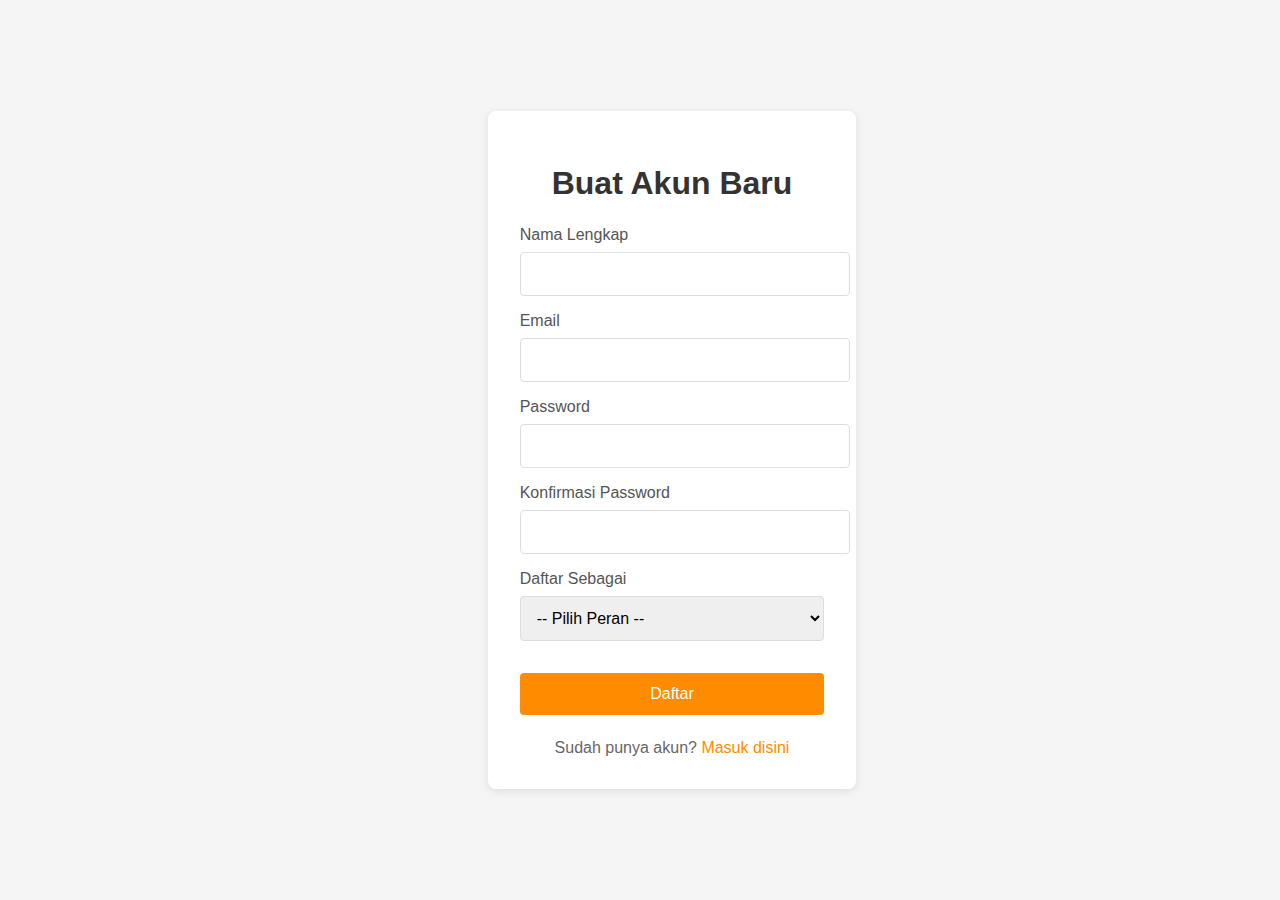
<file: daftar.html>
<!DOCTYPE html>
<html lang="id">
<head>
    <meta charset="UTF-8">
    <meta name="viewport" content="width=device-width, initial-scale=1.0">
    <title>Daftar - Situs Saya</title>
    <style>
        body {
            font-family: 'Segoe UI', Tahoma, Geneva, Verdana, sans-serif;
            background-color: #f5f5f5;
            display: flex;
            justify-content: center;
            align-items: center;
            height: 100vh;
            margin: 0;
        }
        .register-container {
            background-color: white;
            padding: 2rem;
            border-radius: 8px;
            box-shadow: 0 2px 10px rgba(0, 0, 0, 0.1);
            width: 100%;
            max-width: 400px;
        }
        h1 {
            color: #333;
            text-align: center;
            margin-bottom: 1.5rem;
        }
        .form-group {
            margin-bottom: 1rem;
        }
        label {
            display: block;
            margin-bottom: 0.5rem;
            color: #555;
        }
        input, select {
            width: 100%;
            padding: 0.75rem;
            border: 1px solid #ddd;
            border-radius: 4px;
            font-size: 1rem;
        }
        button {
            width: 100%;
            padding: 0.75rem;
            background-color: #FF8C00;
            color: white;
            border: none;
            border-radius: 4px;
            font-size: 1rem;
            cursor: pointer;
            margin-top: 1rem;
            transition: background-color 0.3s;
        }
        button:hover {
            background-color: #FF7000;
        }
        .login-link {
            text-align: center;
            margin-top: 1.5rem;
            color: #666;
        }
        .login-link a {
            color: #FF8C00;
            text-decoration: none;
            font-weight: 500;
        }
    </style>
</head>
<body>
    <form action="daftar.php" method="POST">
        <div class="register-container">
            <h1>Buat Akun Baru</h1>
            <form action="/daftar" method="POST">
                <div class="form-group">
                    <label for="nama">Nama Lengkap</label>
                    <input type="text" id="nama" name="nama" required>
                </div>
                <div class="form-group">
                    <label for="email">Email</label>
                    <input type="email" id="email" name="email" required>
                </div>
                <div class="form-group">
                    <label for="password">Password</label>
                    <input type="password" id="password" name="password" required minlength="6">
                </div>
                <div class="form-group">
                    <label for="confirm-password">Konfirmasi Password</label>
                    <input type="password" id="confirm-password" name="confirm-password" required>
                </div>
    
                <!-- Tambahan Pilihan Role -->
                <div class="form-group">
                    <label for="role">Daftar Sebagai</label>
                    <select id="role" name="role" required>
                        <option value="">-- Pilih Peran --</option>
                        <option value="seniman">Seniman</option>
                        <option value="pengunjung">Penikmat Seni</option>
                    </select>
                </div>
    
                <button type="submit">Daftar</button>
            </form>
            <div class="login-link">
                Sudah punya akun? <a href="login.html">Masuk disini</a>
            </div>
        </div>
    </form>
</body>
</html>
</file>
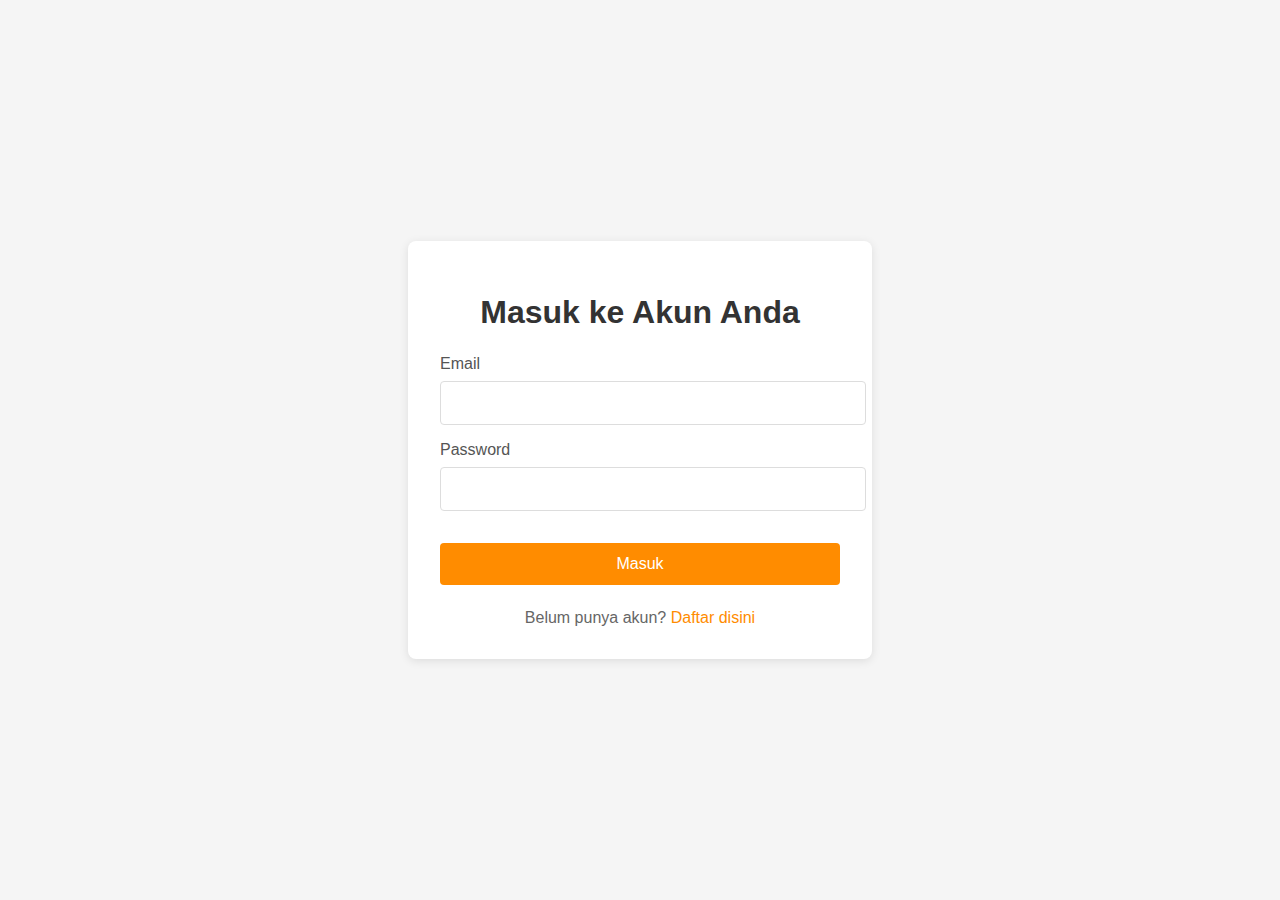
<file: login.html>
<!DOCTYPE html>
<html lang="id">
<head>
    <meta charset="UTF-8">
    <meta name="viewport" content="width=device-width, initial-scale=1.0">
    <title>Login - Situs Saya</title>
    <style>
        body {
            font-family: 'Segoe UI', Tahoma, Geneva, Verdana, sans-serif;
            background-color: #f5f5f5;
            display: flex;
            justify-content: center;
            align-items: center;
            height: 100vh;
            margin: 0;
        }
        .login-container {
            background-color: white;
            padding: 2rem;
            border-radius: 8px;
            box-shadow: 0 2px 10px rgba(0, 0, 0, 0.1);
            width: 100%;
            max-width: 400px;
        }
        h1 {
            color: #333;
            text-align: center;
            margin-bottom: 1.5rem;
        }
        .form-group {
            margin-bottom: 1rem;
        }
        label {
            display: block;
            margin-bottom: 0.5rem;
            color: #555;
        }
        input {
            width: 100%;
            padding: 0.75rem;
            border: 1px solid #ddd;
            border-radius: 4px;
            font-size: 1rem;
        }
        button {
            width: 100%;
            padding: 0.75rem;
            background-color: #FF8C00; /* Warna orange */
            color: white;
            border: none;
            border-radius: 4px;
            font-size: 1rem;
            cursor: pointer;
            margin-top: 1rem;
            transition: background-color 0.3s;
        }
        button:hover {
            background-color: #FF7000; /* Warna orange lebih gelap saat hover */
        }
        .register-link {
            text-align: center;
            margin-top: 1.5rem;
            color: #666;
        }
        .register-link a {
            color: #FF8C00; /* Warna orange */
            text-decoration: none;
            font-weight: 500;
        }
    </style>
</head>
<body>
    <div class="login-container">
        <h1>Masuk ke Akun Anda</h1>
        <form action="login.php" method="POST">
            <div class="form-group">
                <label for="email">Email</label>
                <input type="email" id="email" name="email" required>
            </div>
            <div class="form-group">
                <label for="password">Password</label>
                <input type="password" id="password" name="password" required>
            </div>
            <button type="submit">Masuk</button>
        </form>
        <div class="register-link">
            Belum punya akun? <a href="daftar.html">Daftar disini</a>
        </div>
    </div>
</body>
</html>
</file>
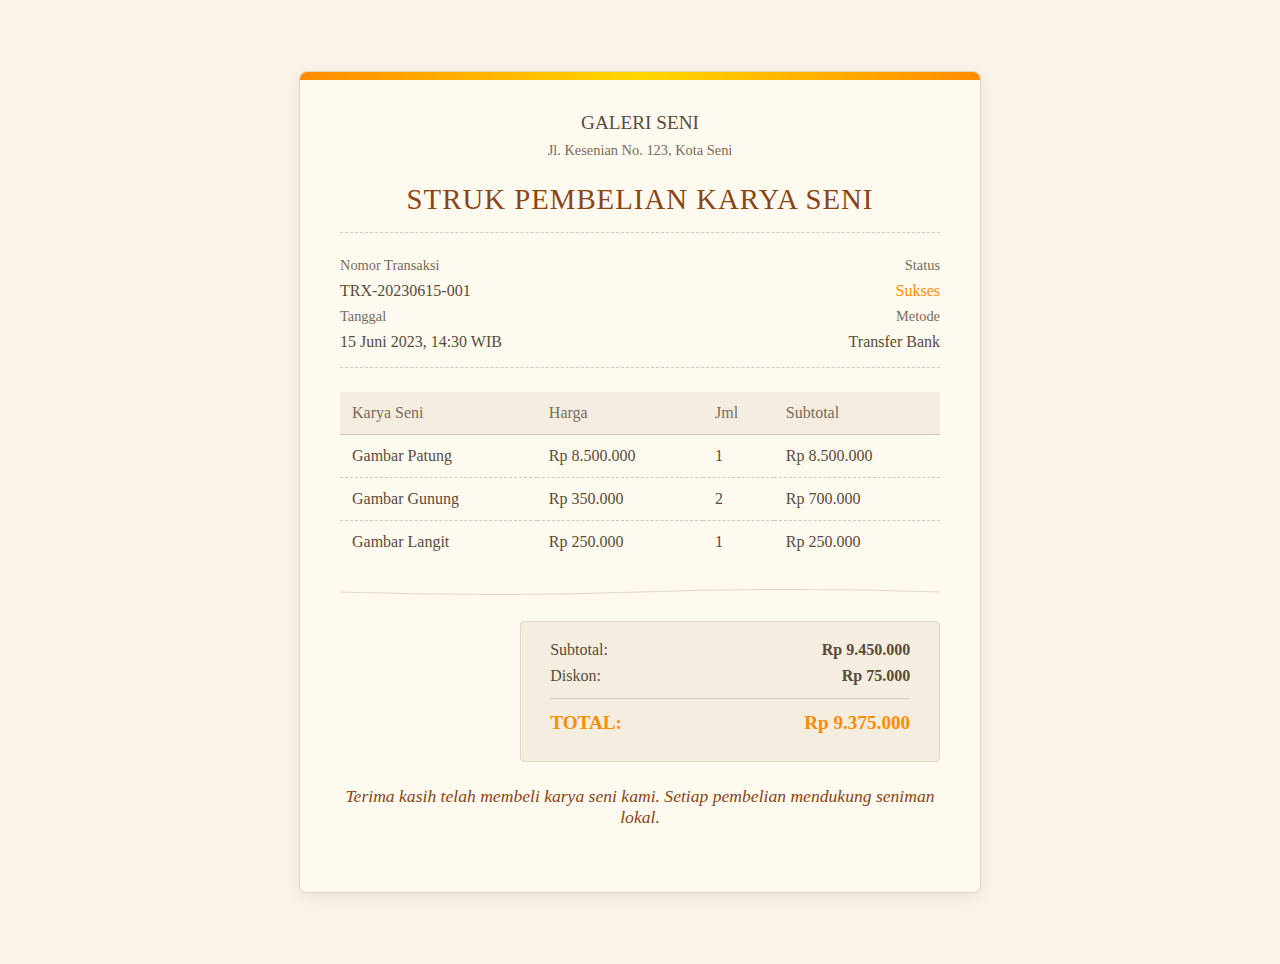
<file: struck.html>
<!DOCTYPE html>
<html lang="id">
<head>
    <meta charset="UTF-8">
    <meta name="viewport" content="width=device-width, initial-scale=1.0">
    <title>Struk Pembelian Karya Seni</title>
    <style>
        body {
            font-family: 'Georgia', serif;
            background-color: #f9f3e9;
            display: flex;
            justify-content: center;
            align-items: center;
            min-height: 100vh;
            margin: 0;
            padding: 2rem 0;
            color: #5a4a3a;
        }
        .receipt-container {
            background-color: #fffaf0;
            padding: 2.5rem;
            border-radius: 8px;
            box-shadow: 0 4px 15px rgba(0, 0, 0, 0.08);
            width: 100%;
            max-width: 600px;
            border: 1px solid #e0d6c2;
            position: relative;
            overflow: hidden;
        }
        .receipt-container::before {
            content: "";
            position: absolute;
            top: 0;
            left: 0;
            right: 0;
            height: 8px;
            background: linear-gradient(90deg, #FF8C00, #FFD700, #FF8C00);
        }
        h1 {
            color: #8B4513;
            text-align: center;
            margin-bottom: 1.5rem;
            font-size: 1.8rem;
            font-weight: normal;
            letter-spacing: 1px;
            border-bottom: 1px dashed #d4c9b8;
            padding-bottom: 1rem;
        }
        .receipt-header {
            text-align: center;
            margin-bottom: 1.5rem;
        }
        .receipt-header img {
            max-width: 120px;
            margin-bottom: 1rem;
        }
        .receipt-title {
            font-size: 1.2rem;
            color: #5a4a3a;
            margin-bottom: 0.5rem;
        }
        .receipt-info {
            display: flex;
            justify-content: space-between;
            margin-bottom: 1.5rem;
            padding-bottom: 1rem;
            border-bottom: 1px dashed #d4c9b8;
        }
        .receipt-info div {
            display: flex;
            flex-direction: column;
            gap: 0.5rem;
        }
        .receipt-info span {
            color: #7a6b5a;
            font-size: 0.9rem;
        }
        .receipt-info strong {
            color: #5a4a3a;
            font-weight: normal;
        }
        .receipt-table {
            width: 100%;
            border-collapse: collapse;
            margin-bottom: 1.5rem;
        }
        .receipt-table th {
            background-color: #f5eee0;
            padding: 0.75rem;
            text-align: left;
            color: #7a6b5a;
            border-bottom: 1px solid #d4c9b8;
            font-weight: normal;
        }
        .receipt-table td {
            padding: 0.75rem;
            border-bottom: 1px dashed #d4c9b8;
            color: #5a4a3a;
        }
        .receipt-table tr:last-child td {
            border-bottom: none;
        }
        .receipt-total {
            display: flex;
            justify-content: flex-end;
            margin-top: 1rem;
        }
        .total-box {
            background-color: #f5eee0;
            padding: 1.2rem 1.8rem;
            border-radius: 4px;
            text-align: right;
            width: 60%;
            border: 1px solid #e0d6c2;
        }
        .total-box div {
            margin-bottom: 0.5rem;
            display: flex;
            justify-content: space-between;
        }
        .grand-total {
            font-size: 1.2rem;
            font-weight: bold;
            color: #FF8C00;
            margin-top: 0.8rem;
            padding-top: 0.8rem;
            border-top: 1px solid #d4c9b8;
        }
        .receipt-footer {
            text-align: center;
            margin-top: 2rem;
            font-size: 0.85rem;
            color: #7a6b5a;
            border-top: 1px dashed #d4c9b8;
            padding-top: 1rem;
        }
        .artistic-border {
            height: 10px;
            background: url('data:image/svg+xml;utf8,<svg xmlns="http://www.w3.org/2000/svg" viewBox="0 0 100 10" preserveAspectRatio="none"><path d="M0,5 Q25,10 50,5 T100,5" fill="none" stroke="%23d4c9b8" stroke-width="1"/></svg>') repeat-x;
            margin: 1.5rem 0;
            opacity: 0.7;
        }
        .thank-you {
            font-style: italic;
            text-align: center;
            color: #8B4513;
            margin: 1.5rem 0;
            font-size: 1.1rem;
        }
    </style>
</head>
<body>
    <div class="receipt-container">
        <div class="receipt-header">
            <div class="receipt-title">GALERI SENI</div>
            <div style="font-size: 0.9rem; color: #7a6b5a;">Jl. Kesenian No. 123, Kota Seni</div>
        </div>
        
        <h1>STRUK PEMBELIAN KARYA SENI</h1>
        
        <div class="receipt-info">
            <div>
                <span>Nomor Transaksi</span>
                <strong>TRX-20230615-001</strong>
                <span>Tanggal</span>
                <strong>15 Juni 2023, 14:30 WIB</strong>
            </div>
            <div style="text-align: right;">
                <span>Status</span>
                <strong style="color: #FF8C00;">Sukses</strong>
                <span>Metode</span>
                <strong>Transfer Bank</strong>
            </div>
        </div>
        
        <table class="receipt-table">
            <thead>
                <tr>
                    <th>Karya Seni</th>
                    <th>Harga</th>
                    <th>Jml</th>
                    <th>Subtotal</th>
                </tr>
            </thead>
            <tbody>
                <tr>
                    <td>Gambar Patung</td>
                    <td>Rp 8.500.000</td>
                    <td>1</td>
                    <td>Rp 8.500.000</td>
                </tr>
                <tr>
                    <td>Gambar Gunung</td>
                    <td>Rp 350.000</td>
                    <td>2</td>
                    <td>Rp 700.000</td>
                </tr>
                <tr>
                    <td>Gambar Langit</td>
                    <td>Rp 250.000</td>
                    <td>1</td>
                    <td>Rp 250.000</td>
                </tr>
            </tbody>
        </table>
        
        <div class="artistic-border"></div>
        
        <div class="receipt-total">
            <div class="total-box">
                <div>
                    <span>Subtotal: </span>
                    <strong>Rp 9.450.000</strong>
                </div>
                <div>
                    <span>Diskon: </span>
                    <strong>Rp 75.000</strong>
                </div>
                <div class="grand-total">
                    <span>TOTAL: </span>
                    <strong>Rp 9.375.000</strong>
                </div>
            </div>
        </div>
        
        <div class="thank-you">
            Terima kasih telah membeli karya seni kami. Setiap pembelian mendukung seniman lokal.
        </div>
        
    </div>
</body>
</html>
</file>
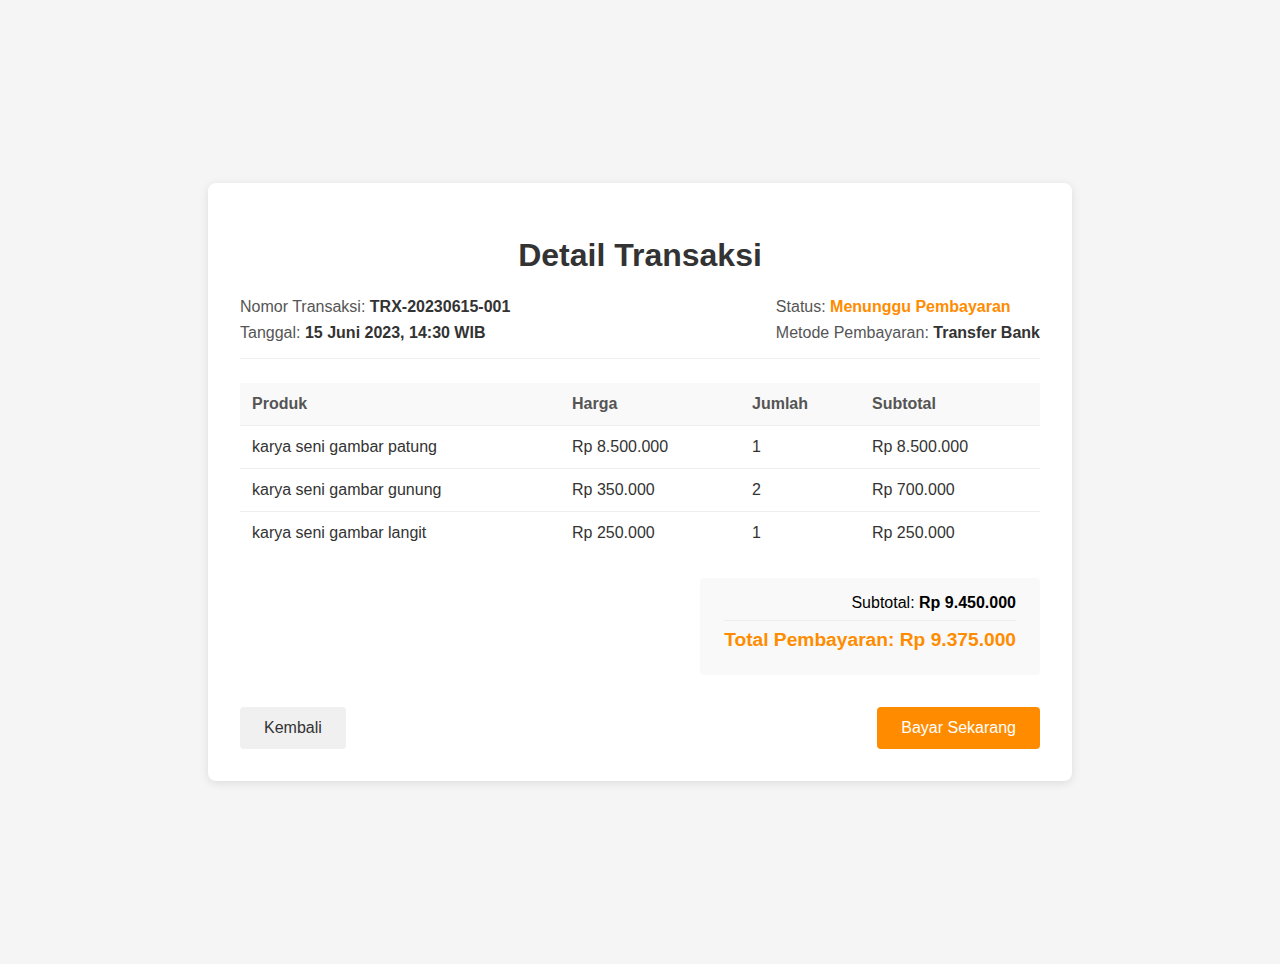
<file: transaksi.html>
<!DOCTYPE html>
<html lang="id">
<head>
    <meta charset="UTF-8">
    <meta name="viewport" content="width=device-width, initial-scale=1.0">
    <title>Transaksi - Situs Saya</title>
    <style>
        body {
            font-family: 'Segoe UI', Tahoma, Geneva, Verdana, sans-serif;
            background-color: #f5f5f5;
            display: flex;
            justify-content: center;
            align-items: center;
            min-height: 100vh;
            margin: 0;
            padding: 2rem 0;
        }
        .transaction-container {
            background-color: white;
            padding: 2rem;
            border-radius: 8px;
            box-shadow: 0 2px 10px rgba(0, 0, 0, 0.1);
            width: 100%;
            max-width: 800px;
        }
        h1 {
            color: #333;
            text-align: center;
            margin-bottom: 1.5rem;
        }
        .transaction-header {
            display: flex;
            justify-content: space-between;
            margin-bottom: 1.5rem;
            padding-bottom: 1rem;
            border-bottom: 1px solid #eee;
        }
        .transaction-info {
            display: flex;
            flex-direction: column;
            gap: 0.5rem;
        }
        .transaction-info span {
            color: #555;
        }
        .transaction-info strong {
            color: #333;
        }
        .transaction-table {
            width: 100%;
            border-collapse: collapse;
            margin-bottom: 1.5rem;
        }
        .transaction-table th {
            background-color: #f9f9f9;
            padding: 0.75rem;
            text-align: left;
            color: #555;
            border-bottom: 1px solid #eee;
        }
        .transaction-table td {
            padding: 0.75rem;
            border-bottom: 1px solid #eee;
            color: #333;
        }
        .transaction-table tr:last-child td {
            border-bottom: none;
        }
        .transaction-total {
            display: flex;
            justify-content: flex-end;
            margin-top: 1rem;
        }
        .total-box {
            background-color: #f9f9f9;
            padding: 1rem 1.5rem;
            border-radius: 4px;
            text-align: right;
        }
        .total-box div {
            margin-bottom: 0.5rem;
        }
        .grand-total {
            font-size: 1.2rem;
            font-weight: bold;
            color: #FF8C00;
            margin-top: 0.5rem;
            padding-top: 0.5rem;
            border-top: 1px solid #eee;
        }
        .action-buttons {
            display: flex;
            justify-content: space-between;
            margin-top: 2rem;
        }
        .btn {
            padding: 0.75rem 1.5rem;
            border: none;
            border-radius: 4px;
            font-size: 1rem;
            cursor: pointer;
            transition: background-color 0.3s;
        }
        .btn-back {
            background-color: #f0f0f0;
            color: #333;
        }
        .btn-back:hover {
            background-color: #e0e0e0;
        }
        .btn-pay {
            background-color: #FF8C00;
            color: white;
        }
        .btn-pay:hover {
            background-color: #FF7000;
        }
    </style>
</head>
<body>
    <div class="transaction-container">
        <h1>Detail Transaksi</h1>
        
        <div class="transaction-header">
            <div class="transaction-info">
                <span>Nomor Transaksi: <strong>TRX-20230615-001</strong></span>
                <span>Tanggal: <strong>15 Juni 2023, 14:30 WIB</strong></span>
            </div>
            <div class="transaction-info">
                <span>Status: <strong style="color: #FF8C00;">Menunggu Pembayaran</strong></span>
                <span>Metode Pembayaran: <strong>Transfer Bank</strong></span>
            </div>
        </div>
        
        <table class="transaction-table">
            <thead>
                <tr>
                    <th>Produk</th>
                    <th>Harga</th>
                    <th>Jumlah</th>
                    <th>Subtotal</th>
                </tr>
            </thead>
            <tbody>
                <tr>
                    <td>karya seni gambar patung</td>
                    <td>Rp 8.500.000</td>
                    <td>1</td>
                    <td>Rp 8.500.000</td>
                </tr>
                <tr>
                    <td>karya seni gambar gunung</td>
                    <td>Rp 350.000</td>
                    <td>2</td>
                    <td>Rp 700.000</td>
                </tr>
                <tr>
                    <td>karya seni gambar langit</td>
                    <td>Rp 250.000</td>
                    <td>1</td>
                    <td>Rp 250.000</td>
                </tr>
            </tbody>
        </table>
        
        <div class="transaction-total">
            <div class="total-box">
                <div>
                    <span>Subtotal: </span>
                    <strong>Rp 9.450.000</strong>
                </div>
                
                <div class="grand-total">
                    <span>Total Pembayaran: </span>
                    <strong>Rp 9.375.000</strong>
                </div>
            </div>
        </div>
        
        <div class="action-buttons">
            <button class="btn btn-back">Kembali</button>
            <button class="btn btn-pay">Bayar Sekarang</button>
        </div>
    </div>
</body>
</html>
</file>
